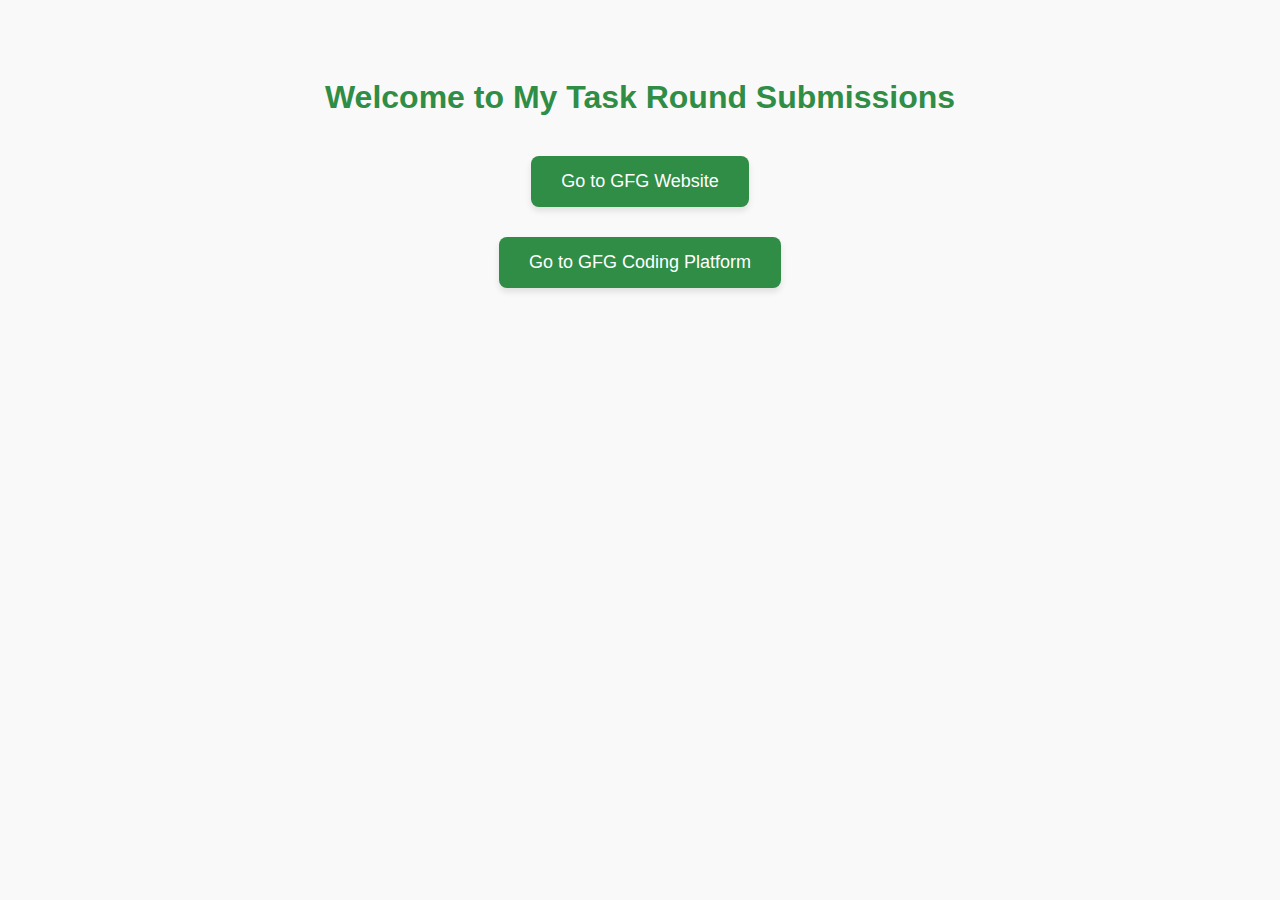
<file: index.html>
<!DOCTYPE html>
<html lang="en">
<head>
    <meta charset="UTF-8">
    <meta name="viewport" content="width=device-width, initial-scale=1.0">
    <title>Task Round Submissions</title>
    <style>
        body {
            font-family: Arial, sans-serif;
            text-align: center;
            padding: 50px;
            background-color: #f9f9f9;
            color: #333;
        }
        h1 {
            color: #2f8d46;
            margin-bottom: 40px;
        }
        ul {
            list-style-type: none;
            padding: 0;
        }
        li {
            margin: 20px 0;
        }
        a {
            text-decoration: none;
            font-size: 18px;
            color: white;
            background-color: #2f8d46;
            padding: 15px 30px;
            border-radius: 8px;
            box-shadow: 0 4px 6px rgba(0, 0, 0, 0.1);
            display: inline-block;
            transition: all 0.3s ease;
        }
        a:hover {
            background-color: #267a3d;
            transform: translateY(-2px);
            box-shadow: 0 6px 10px rgba(0, 0, 0, 0.15);
        }
        /* Add spacing between buttons */
        ul li {
            margin-bottom: 30px;
        }
    </style>
</head>
<body>
    <h1>Welcome to My Task Round Submissions</h1>
    <ul>
        <li><a href="GFG_Website/index.html">Go to GFG Website</a></li>
        <li><a href="GFG_Coding_Platform/index.html">Go to GFG Coding Platform</a></li>
    </ul>
</body>
</html>
</file>
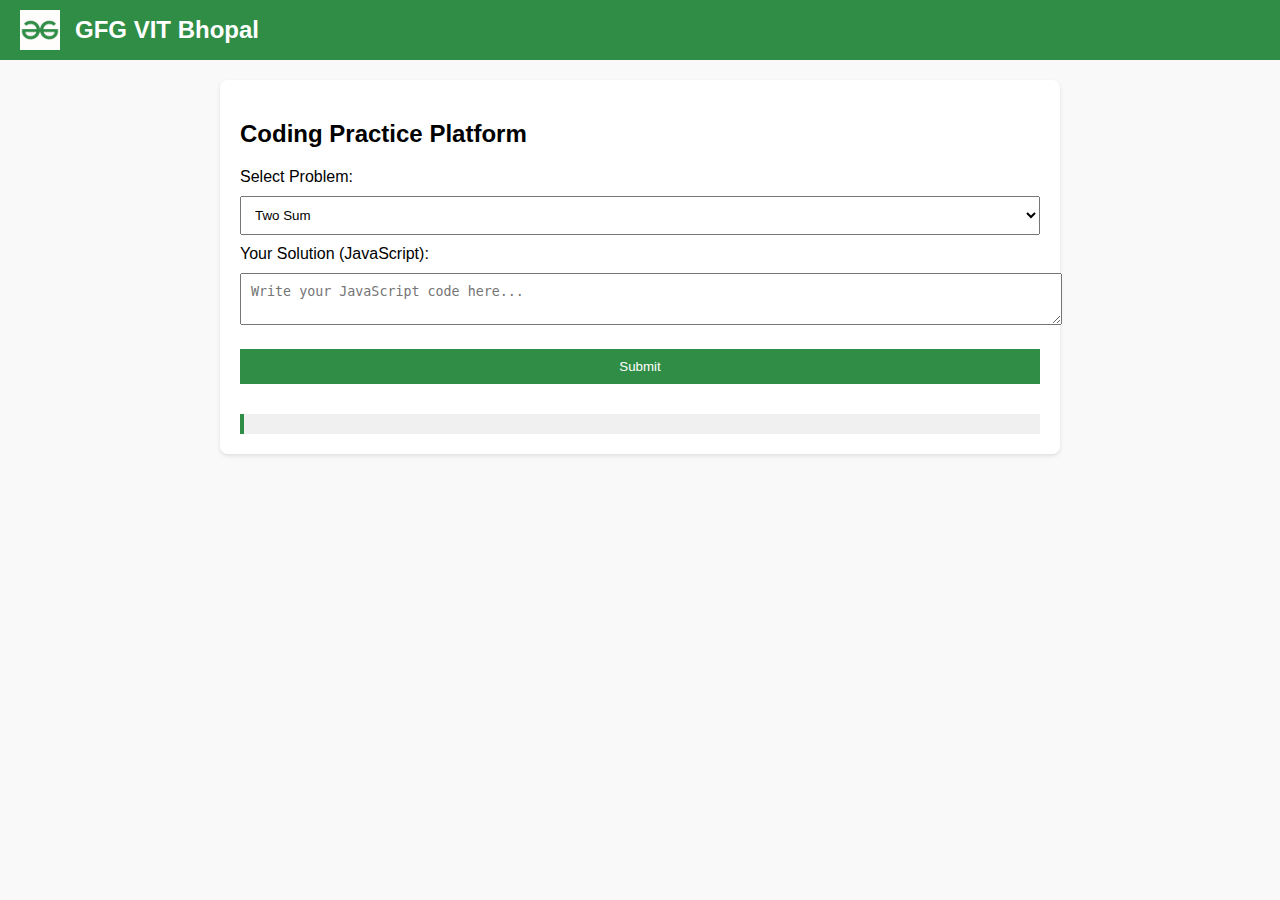
<file: GFG_Coding_Platform/index.html>
<!DOCTYPE html>
<html lang="en">

<head>
    <meta charset="UTF-8">
    <meta name="viewport" content="width=device-width, initial-scale=1.0">
    <title>Coding Practice Platform</title>
    <style>
        body {
            font-family: Arial, sans-serif;
            background-color: #f9f9f9;
            margin: 0;
            padding: 0;
        }

        .navbar {
            background-color: #2f8d46;
            /* GFG green */
            color: white;
            padding: 10px 20px;
            display: flex;
            align-items: center;
        }

        .navbar img {
            height: 40px;
            margin-right: 15px;
        }

        .navbar h1 {
            margin: 0;
            font-size: 1.5rem;
        }

        .container {
            max-width: 800px;
            margin: 20px auto;
            padding: 20px;
            background: white;
            border-radius: 8px;
            box-shadow: 0 2px 4px rgba(0, 0, 0, 0.1);
        }

        select,
        textarea,
        button {
            width: 100%;
            margin: 10px 0;
            padding: 10px;
        }

        button {
            background: #2f8d46;
            color: white;
            border: none;
            cursor: pointer;
        }

        button:hover {
            background: #267a3d;
        }

        #results {
            margin-top: 20px;
            padding: 10px;
            background: #f0f0f0;
            border-left: 4px solid #2f8d46;
        }
    </style>
</head>

<body>
    <!-- Navbar -->
    <div class="navbar">
        <img src="gfg-logo.png" alt="GFG Logo">
        <h1>GFG VIT Bhopal</h1>
    </div>

    <!-- Main Content -->
    <div class="container">
        <h2>Coding Practice Platform</h2>
        <form id="codeSubmissionForm">
            <label for="problem">Select Problem:</label>
            <select id="problem">
                <option value="two-sum">Two Sum</option>
                <option value="fibonacci">Fibonacci</option>
            </select>

            <label for="code">Your Solution (JavaScript):</label>
            <textarea id="code" placeholder="Write your JavaScript code here..."></textarea>

            <button type="submit">Submit</button>
        </form>

        <div id="results"></div>
    </div>

    <script>
        const problems = {
            "two-sum": {
                title: "Two Sum",
                description: "Given an array of integers nums and a target value, return the indices of two numbers that add up to the target.",
                testCases: [
                    { input: [[2, 7, 11, 15], 9], expected: [0, 1] },
                    { input: [[3, 2, 4], 6], expected: [1, 2] },
                    { input: [[3, 3], 6], expected: [0, 1] },
                ]
            },
            "fibonacci": {
                title: "Fibonacci Number",
                description: "Calculate the nth Fibonacci number.",
                testCases: [
                    { input: [0], expected: 0 },
                    { input: [1], expected: 1 },
                    { input: [5], expected: 5 },
                ]
            }
        };

        document.getElementById("codeSubmissionForm").addEventListener("submit", async function (e) {
            e.preventDefault();
            const problemKey = document.getElementById("problem").value;
            const code = document.getElementById("code").value;
            const problem = problems[problemKey];
            const resultsDiv = document.getElementById("results");
            resultsDiv.innerHTML = "";

            const evaluate = new Function("input", code);
            const results = [];

            problem.testCases.forEach((testCase, index) => {
                try {
                    const output = evaluate(testCase.input);
                    const passed = JSON.stringify(output) === JSON.stringify(testCase.expected);
                    results.push({ testNumber: index + 1, passed, error: null });
                } catch (err) {
                    results.push({ testNumber: index + 1, passed: false, error: err.message });
                }
            });

            resultsDiv.innerHTML = `<h3>Results</h3>`;
            results.forEach(result => {
                resultsDiv.innerHTML += `<p>Test ${result.testNumber}: ${result.passed ? "✓ Passed" : "✗ Failed"} ${result.error ? `(${result.error})` : ""}</p>`;
            });
        });
    </script>
</body>

</html>
</file>
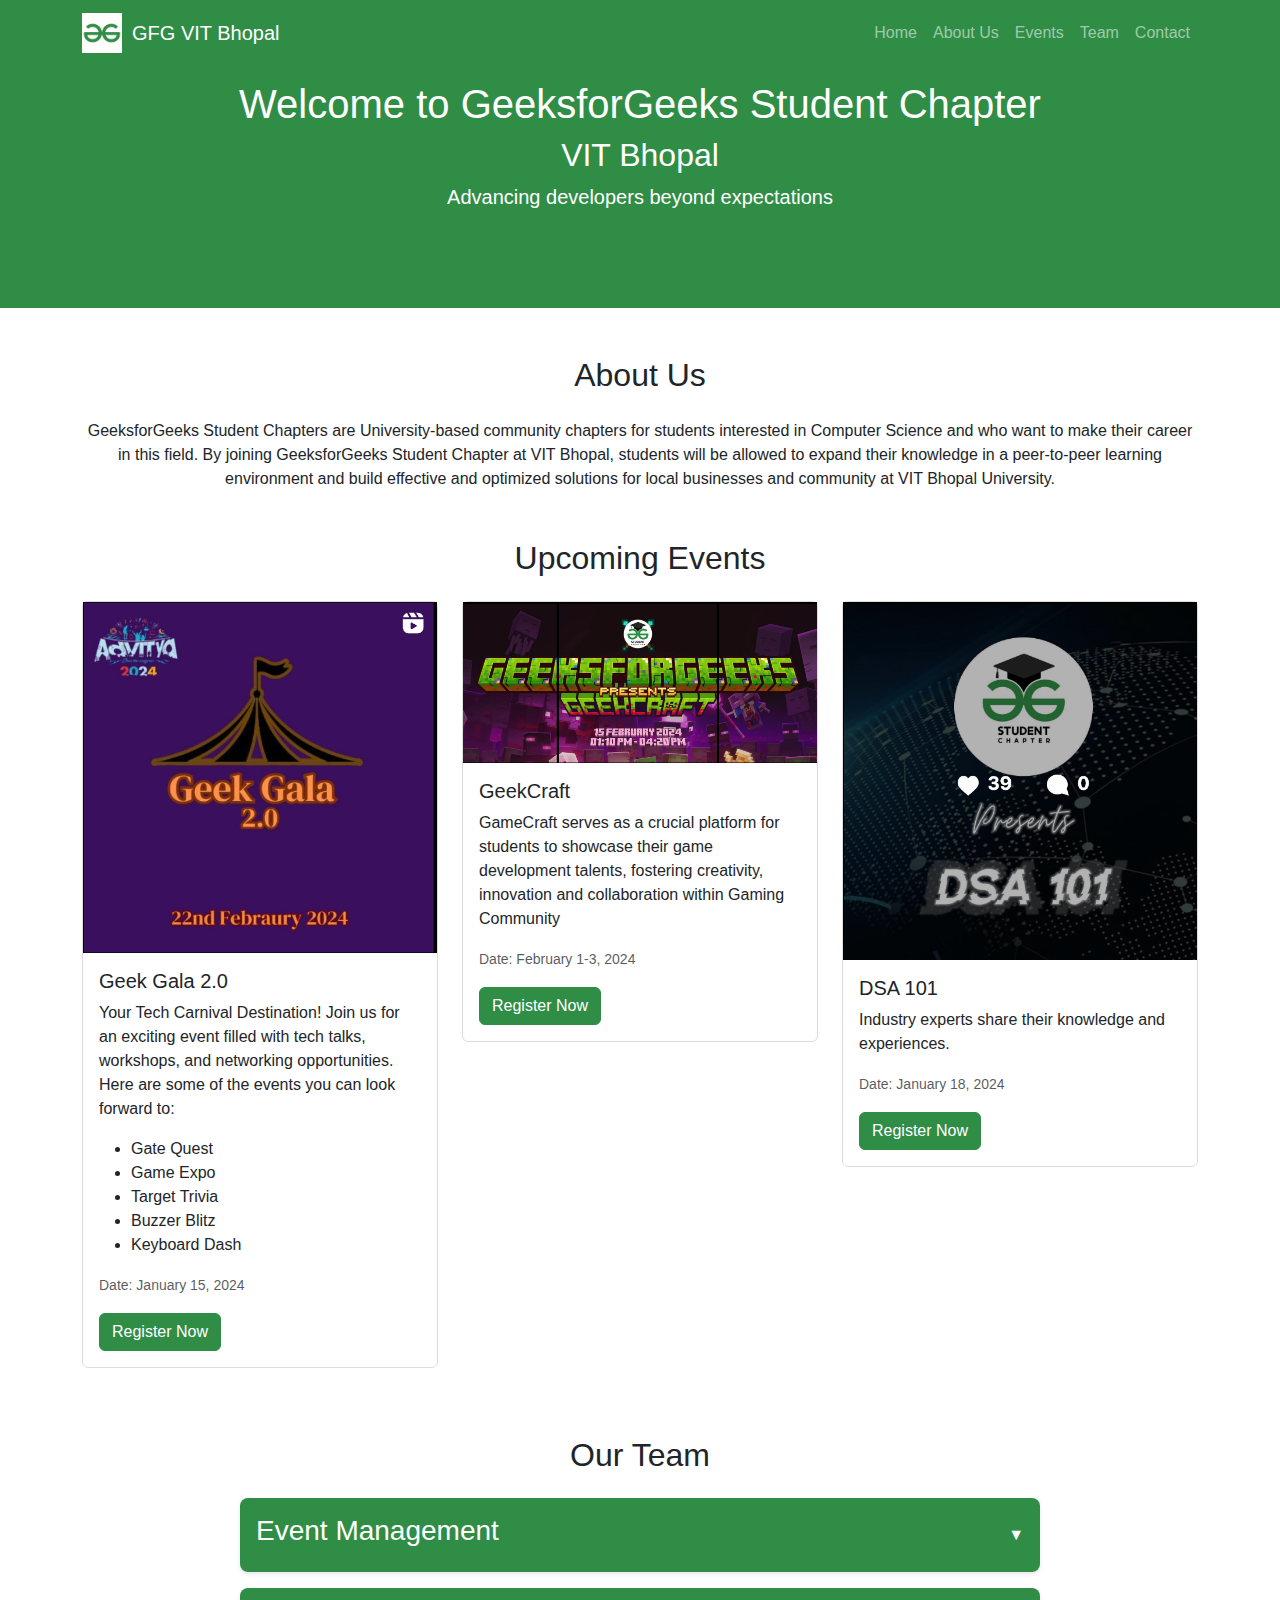
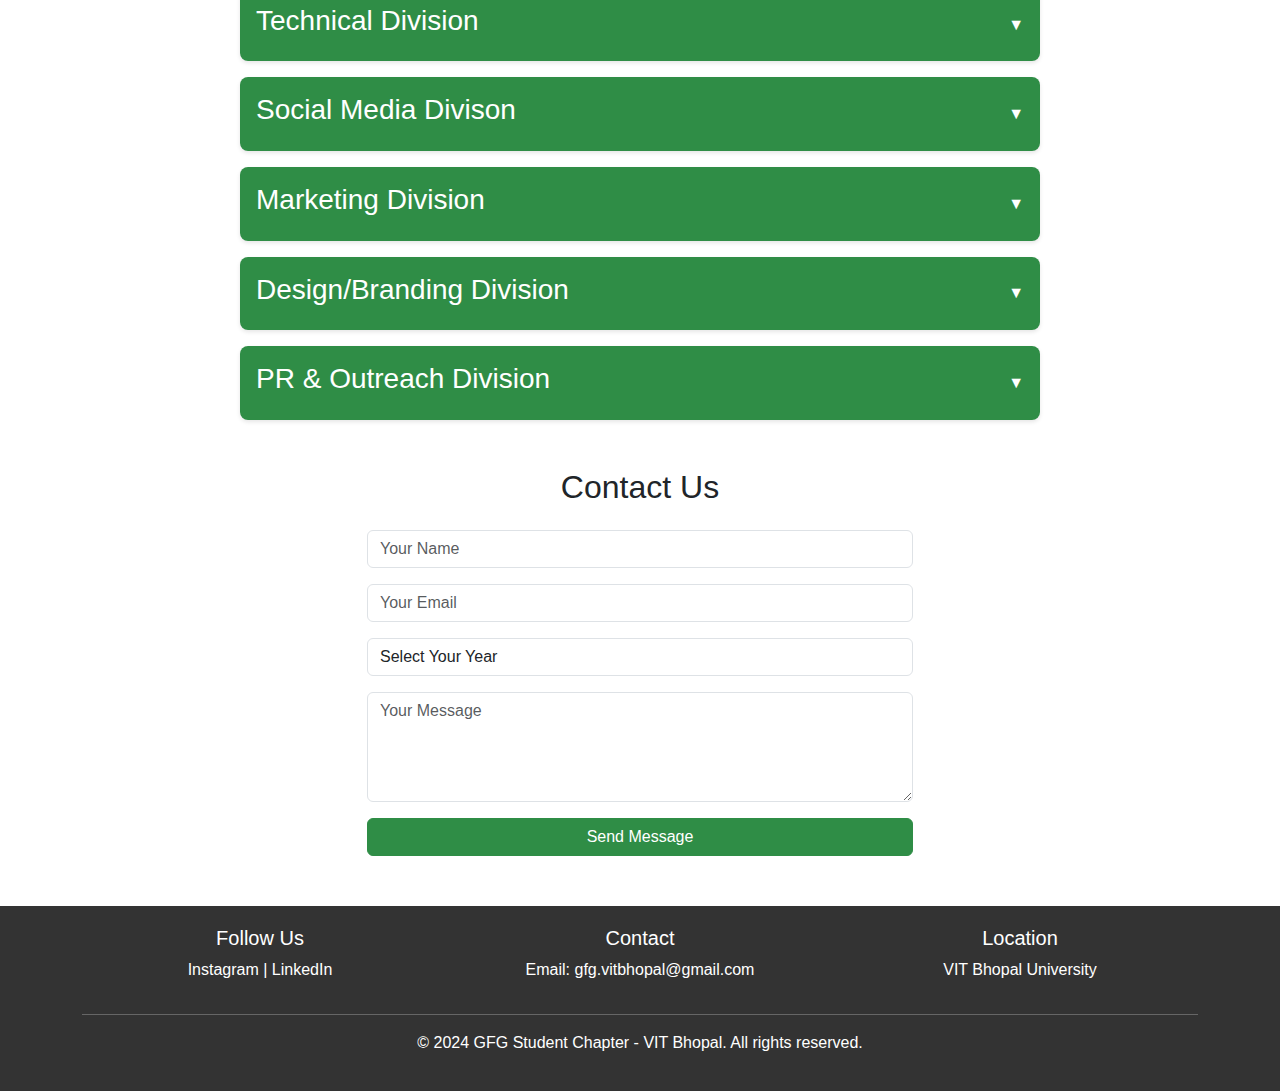
<file: GFG_Website/index.html>
<!DOCTYPE html>
<html lang="en">

<head>
    <meta charset="UTF-8">
    <meta name="viewport" content="width=device-width, initial-scale=1.0">
    <title>GFG Student Chapter - VIT Bhopal</title>
    <link href="https://cdnjs.cloudflare.com/ajax/libs/bootstrap/5.3.2/css/bootstrap.min.css" rel="stylesheet">
    <style>
        :root {
            --gfg-green: #2f8d46;
        }

        * {
            margin: 0;
            padding: 0;
            box-sizing: border-box;
            font-family: Arial, sans-serif;
        }

        .navbar {
            background-color: var(--gfg-green);
            position: fixed;
            width: 100%;
            top: 0;
            z-index: 100;
        }

        .gfg-logo {
            max-height: 40px;
            margin-right: 10px;
        }

        .hero-section {
            background-color: var(--gfg-green);
            color: white;
            padding: 80px 0;
            text-align: center;
        }

        .event-card {
            border: 1px solid #ddd;
            margin-bottom: 20px;
        }

        .footer {
            background-color: #333;
            color: white;
            padding: 20px 0;
            margin-top: 50px;
            text-align: center;
        }

        .btn-success {
            background-color: var(--gfg-green);
            border-color: var(--gfg-green);
        }

        .division {
            max-width: 800px;
            margin: 1rem auto;
            background-color: white;
            border-radius: 8px;
            box-shadow: 0 2px 4px rgba(0, 0, 0, 0.1);
            overflow: hidden;
        }

        .division-header {
            background-color: var(--gfg-green);
            color: white;
            padding: 1rem;
            cursor: pointer;
            display: flex;
            justify-content: space-between;
            align-items: center;
        }

        .division-header:hover {
            background-color: #267a3d;
        }

        .division-content {
            display: none;
            padding: 1rem;
        }

        .division-content.active {
            display: block;
        }

        .team-members {
            display: grid;
            grid-template-columns: repeat(auto-fit, minmax(200px, 1fr));
            gap: 1rem;
        }

        .member {
            padding: 1rem;
            text-align: center;
        }

        .member img {
            width: 100px;
            height: 100px;
            border-radius: 50%;
            margin-bottom: 0.5rem;
        }
    </style>
</head>

<body>
    <nav class="navbar navbar-expand-lg navbar-dark">
        <div class="container">
            <a class="navbar-brand d-flex align-items-center" href="#">
                <img src="gfg-logo.png" alt="GFG Logo" class="gfg-logo">
                GFG VIT Bhopal
            </a>
            <button class="navbar-toggler" type="button" data-bs-toggle="collapse" data-bs-target="#navbarNav">
                <span class="navbar-toggler-icon"></span>
            </button>
            <div class="collapse navbar-collapse" id="navbarNav">
                <ul class="navbar-nav ms-auto">
                    <li class="nav-item">
                        <a class="nav-link" href="#home">Home</a>
                    </li>
                    <li class="nav-item">
                        <a class="nav-link" href="#about">About Us</a>
                    </li>
                    <li class="nav-item">
                        <a class="nav-link" href="#events">Events</a>
                    </li>
                    <li class="nav-item">
                        <a class="nav-link" href="#team">Team</a>
                    </li>
                    <li class="nav-item">
                        <a class="nav-link" href="#contact">Contact</a>
                    </li>
                </ul>
            </div>
        </div>
    </nav>

    <section class="hero-section" id="home">
        <div class="container">
            <h1>Welcome to GeeksforGeeks Student Chapter</h1>
            <h2>VIT Bhopal</h2>
            <p class="lead">Advancing developers beyond expectations</p>
        </div>
    </section>

    <section class="container my-5" id="about">
        <h2 class="text-center mb-4">About Us</h2>
        <p class="text-center">GeeksforGeeks Student Chapters are University-based community chapters for students interested in Computer Science and
        who want to make their career in this field.
        By joining GeeksforGeeks Student Chapter at VIT Bhopal, students will be allowed to expand their knowledge in a peer-to-peer learning environment and
        build effective and optimized solutions for local businesses and community at VIT Bhopal University.

        </p>
    </section>

    <section class="container my-5" id="events">
        <h2 class="text-center mb-4">Upcoming Events</h2>
        <div class="row">
            <div class="col-md-4">
                <div class="card event-card">
                    <img src="geekgala.jpg" alt="Geek Gala 2.0">
                    <div class="card-body">
                        <h5 class="card-title">Geek Gala 2.0</h5>
                        <p class="card-text">Your Tech Carnival Destination!
                            Join us for an exciting event filled with tech talks, workshops, and networking opportunities.
                            Here are some of the events you can look forward to:
                        <ul>
                            <li>Gate Quest</li>
                            <li>Game Expo</li>
                            <li>Target Trivia</li>
                            <li>Buzzer Blitz</li>
                            <li>Keyboard Dash</li>
                        </ul>
                        </p>
                        <p class="card-text"><small class="text-muted">Date: January 15, 2024</small></p>
                        <a href="#" class="btn btn-success">Register Now</a>
                    </div>
                </div>
            </div>
            <div class="col-md-4">
                <div class="card event-card">
                    <img src="geekcraft.jpg" alt="GeekCraft">
                    <div class="card-body">
                        <h5 class="card-title">GeekCraft</h5>
                        <p class="card-text">GameCraft serves as a crucial platform for students to showcase their game
                            development
                            talents, fostering creativity, innovation and collaboration within Gaming Community</p>
                        <p class="card-text"><small class="text-muted">Date: February 1-3, 2024</small></p>
                        <a href="#" class="btn btn-success">Register Now</a>
                    </div>
                </div>
            </div>
            <div class="col-md-4">
                <div class="card event-card">
                    <img src="dsa101.jpg" alt="DSA 101">
                    <div class="card-body">
                        <h5 class="card-title">DSA 101</h5>
                        <p class="card-text">Industry experts share their knowledge and experiences.</p>
                        <p class="card-text"><small class="text-muted">Date: January 18, 2024</small></p>
                        <a href="#" class="btn btn-success">Register Now</a>
                    </div>
                </div>
            </div>
        </div>
    </section>


    <section class="container my-5" id="team">
        <h2 class="text-center mb-4">Our Team</h2>
        <div class="division">
            <div class="division-header">
                <h3>Event Management</h3>
                <span class="arrow">▼</span>
            </div>
            <div class="division-content">
                <div class="team-members">
                    <div class="member">
                        <h4>John Doe</h4>
                        <p>Event Management Lead</p>
                    </div>
                    <div class="member">
                        <h4>Jane Smith</h4>
                        <p>Event Management Co-Lead</p>
                    </div>
                </div>
            </div>
        </div>
        <div class="division">
            <div class="division-header">
                <h3>Technical Division</h3>
                <span class="arrow">▼</span>
            </div>
            <div class="division-content">
                <div class="team-members">
                    <div class="member">
                        <h4>Alex Johnson</h4>
                        <p>Technical Lead</p>
                    </div>
                    <div class="member">
                        <h4>Sarah Wilson</h4>
                        <p>Technical Co-Lead</p>
                    </div>
                </div>
            </div>
        </div>
        <div class="division">
            <div class="division-header">
                <h3>Social Media Divison</h3>
                <span class="arrow">▼</span>
            </div>
            <div class="division-content">
                <div class="team-members">
                    <div class="member">
                        <h4>Mike Brown</h4>
                        <p>Social Media Lead</p>
                    </div>
                    <div class="member">
                        <h4>Emily Davis</h4>
                        <p>Social Media Co-Lead</p>
                    </div>
                </div>
            </div>
        </div>
            <div class="division">
            <div class="division-header">
                <h3>Marketing Division</h3>
                <span class="arrow">▼</span>
            </div>
            <div class="division-content">
                <div class="team-members">
                    <div class="member">
                        <h4>Alex Johnson</h4>
                        <p>Marketing Lead</p>
                    </div>
                    <div class="member">
                        <h4>Sarah Wilson</h4>
                        <p>Marketing Co-Lead</p>
                    </div>
                </div>
            </div>
        </div>
                <div class="division">
                    <div class="division-header">
                        <h3>Design/Branding Division</h3>
                        <span class="arrow">▼</span>
                    </div>
                    <div class="division-content">
                        <div class="team-members">
                            <div class="member">
                                <h4>Alex Johnson</h4>
                                <p>Design/Branding Lead</p>
                            </div>
                            <div class="member">
                                <h4>Sarah Wilson</h4>
                                <p>Design/Branding Co-Lead</p>
                            </div>
                        </div>
                    </div>
                </div>
            <div class="division">
                <div class="division-header">
                    <h3>PR & Outreach Division</h3>
                    <span class="arrow">▼</span>
                </div>
                <div class="division-content">
                    <div class="team-members">
                        <div class="member">
                            <h4>Alex Johnson</h4>
                            <p>PR & Outreach Lead</p>
                        </div>
                        <div class="member">
                            <h4>Sarah Wilson</h4>
                            <p>PR & Outreach Co-Lead</p>
                        </div>
                    </div>
                </div>
            </div>

    </section>

    <section class="container my-5" id="contact">
        <h2 class="text-center mb-4">Contact Us</h2>
        <div class="row justify-content-center">
            <div class="col-md-6">
                <form>
                    <div class="mb-3">
                        <input type="text" class="form-control" placeholder="Your Name" required>
                    </div>
                    <div class="mb-3">
                        <input type="email" class="form-control" placeholder="Your Email" required>
                    </div>
                    <div class="mb-3">
                        <select class="form-control">
                            <option value="">Select Your Year</option>
                            <option value="1">1st Year</option>
                            <option value="2">2nd Year</option>
                            <option value="3">3rd Year</option>
                            <option value="4">4th Year</option>
                        </select>
                    </div>
                    <div class="mb-3">
                        <textarea class="form-control" rows="4" placeholder="Your Message" required></textarea>
                    </div>
                    <button type="submit" class="btn btn-success w-100">Send Message</button>
                </form>
            </div>
        </div>
    </section>

    <footer class="footer">
        <div class="container text-center">
            <div class="row">
                <div class="col-md-4">
                    <h5>Follow Us</h5>
                    <p>
                        <a href="#" class="text-white text-decoration-none">Instagram</a> |
                        <a href="#" class="text-white text-decoration-none">LinkedIn</a>
                    </p>
                </div>
                <div class="col-md-4">
                    <h5>Contact</h5>
                    <p>Email: gfg.vitbhopal@gmail.com</p>
                </div>
                <div class="col-md-4">
                    <h5>Location</h5>
                    <p>VIT Bhopal University</p>
                </div>
            </div>
            <hr class="bg-white">
            <p>© 2024 GFG Student Chapter - VIT Bhopal. All rights reserved.</p>
        </div>
    </footer>

    <script src="https://cdnjs.cloudflare.com/ajax/libs/bootstrap/5.3.2/js/bootstrap.bundle.min.js"></script>
    <script>
        // Simple JavaScript to handle division expansion
        document.querySelectorAll('.division-header').forEach(header => {
            header.addEventListener('click', () => {
                const content = header.nextElementSibling;
                content.classList.toggle('active');
                const arrow = header.querySelector('.arrow');
                arrow.textContent = content.classList.contains('active') ? '▼' : '▶';
            });
        });
    </script>
</body>

</html>
</file>
